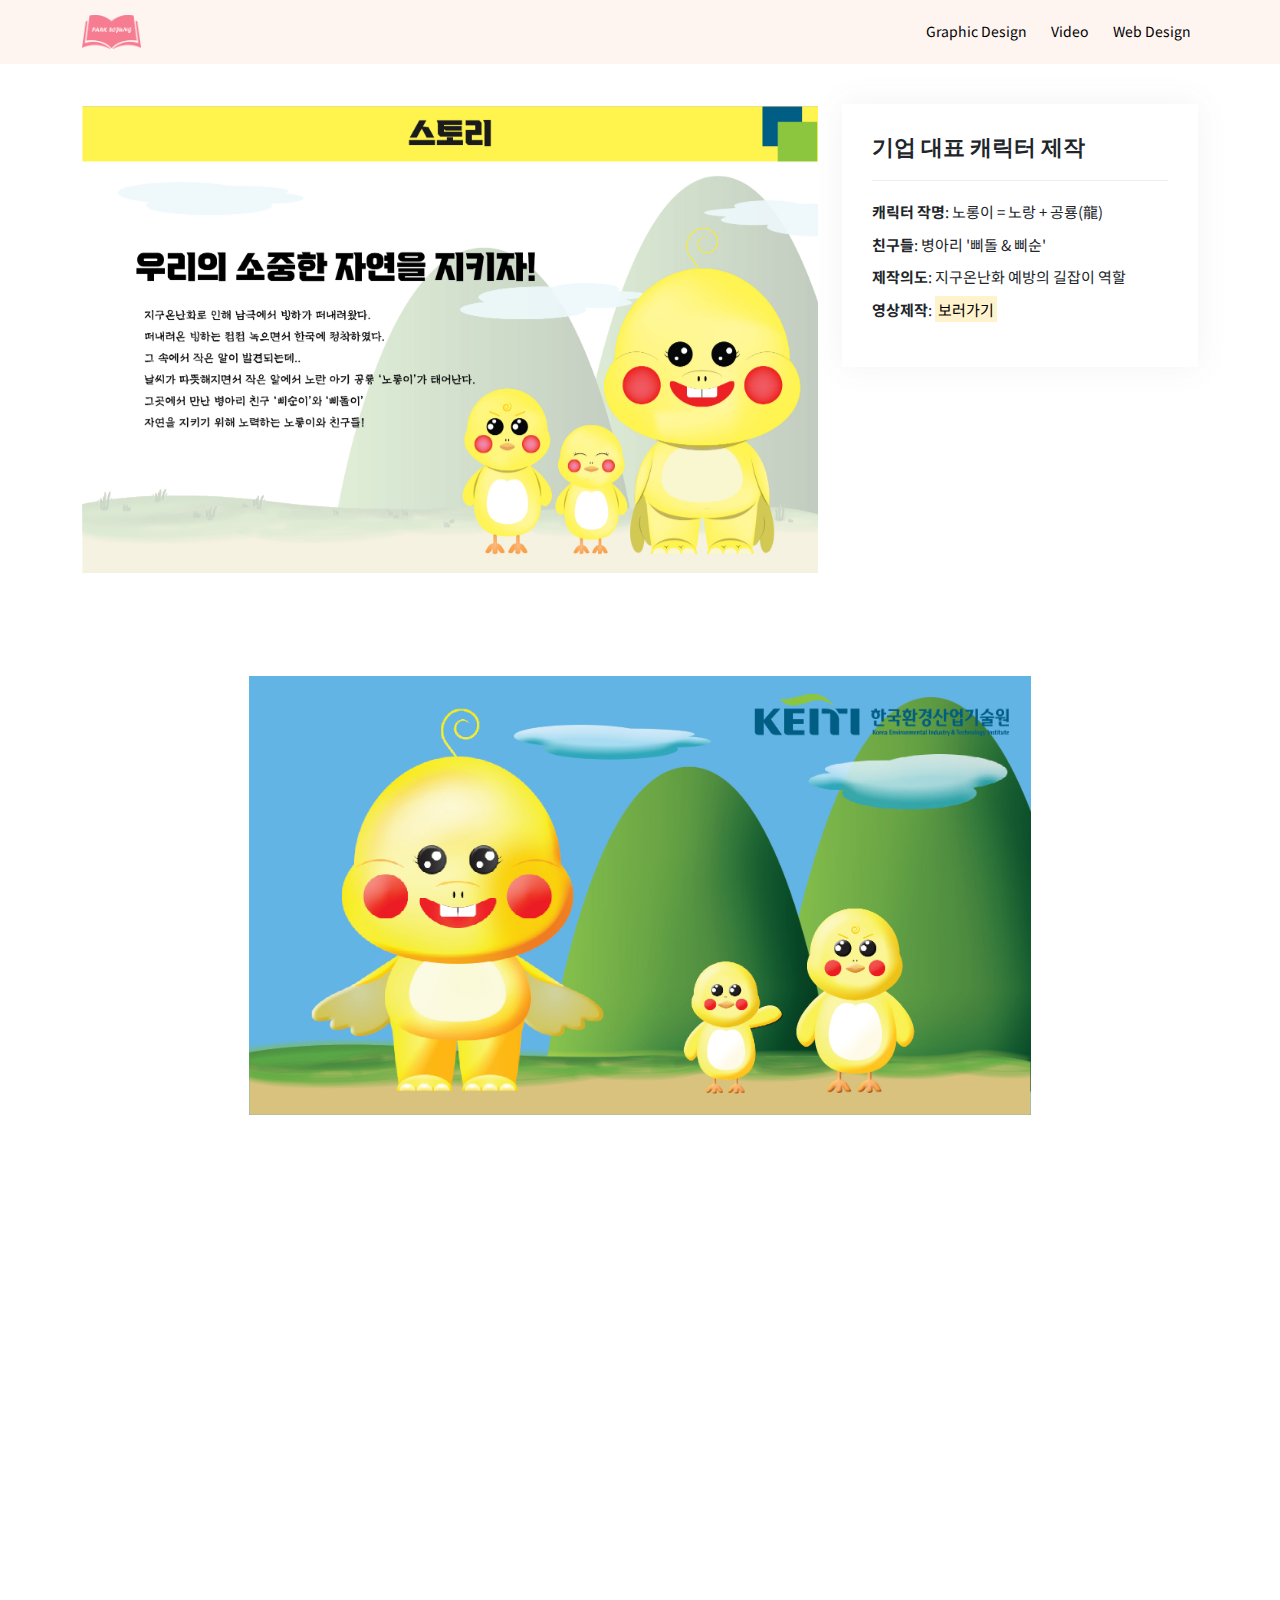
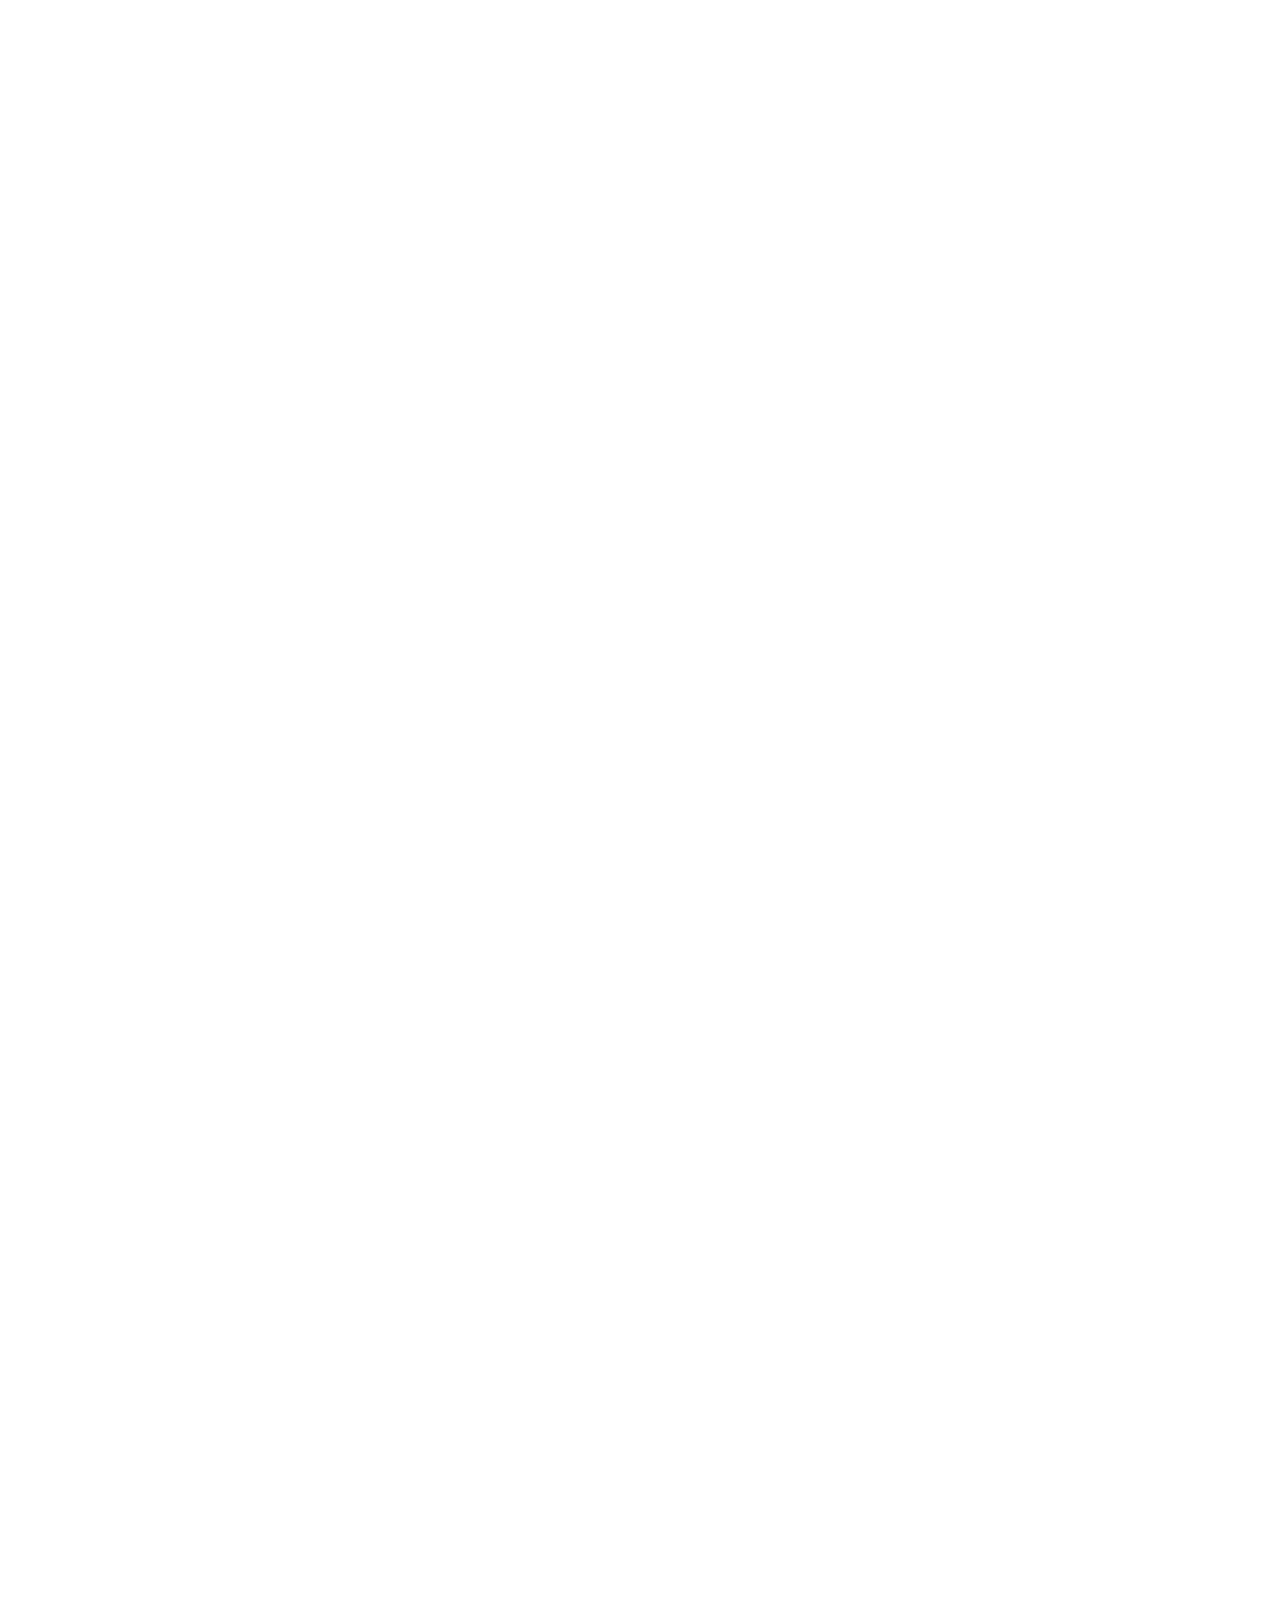
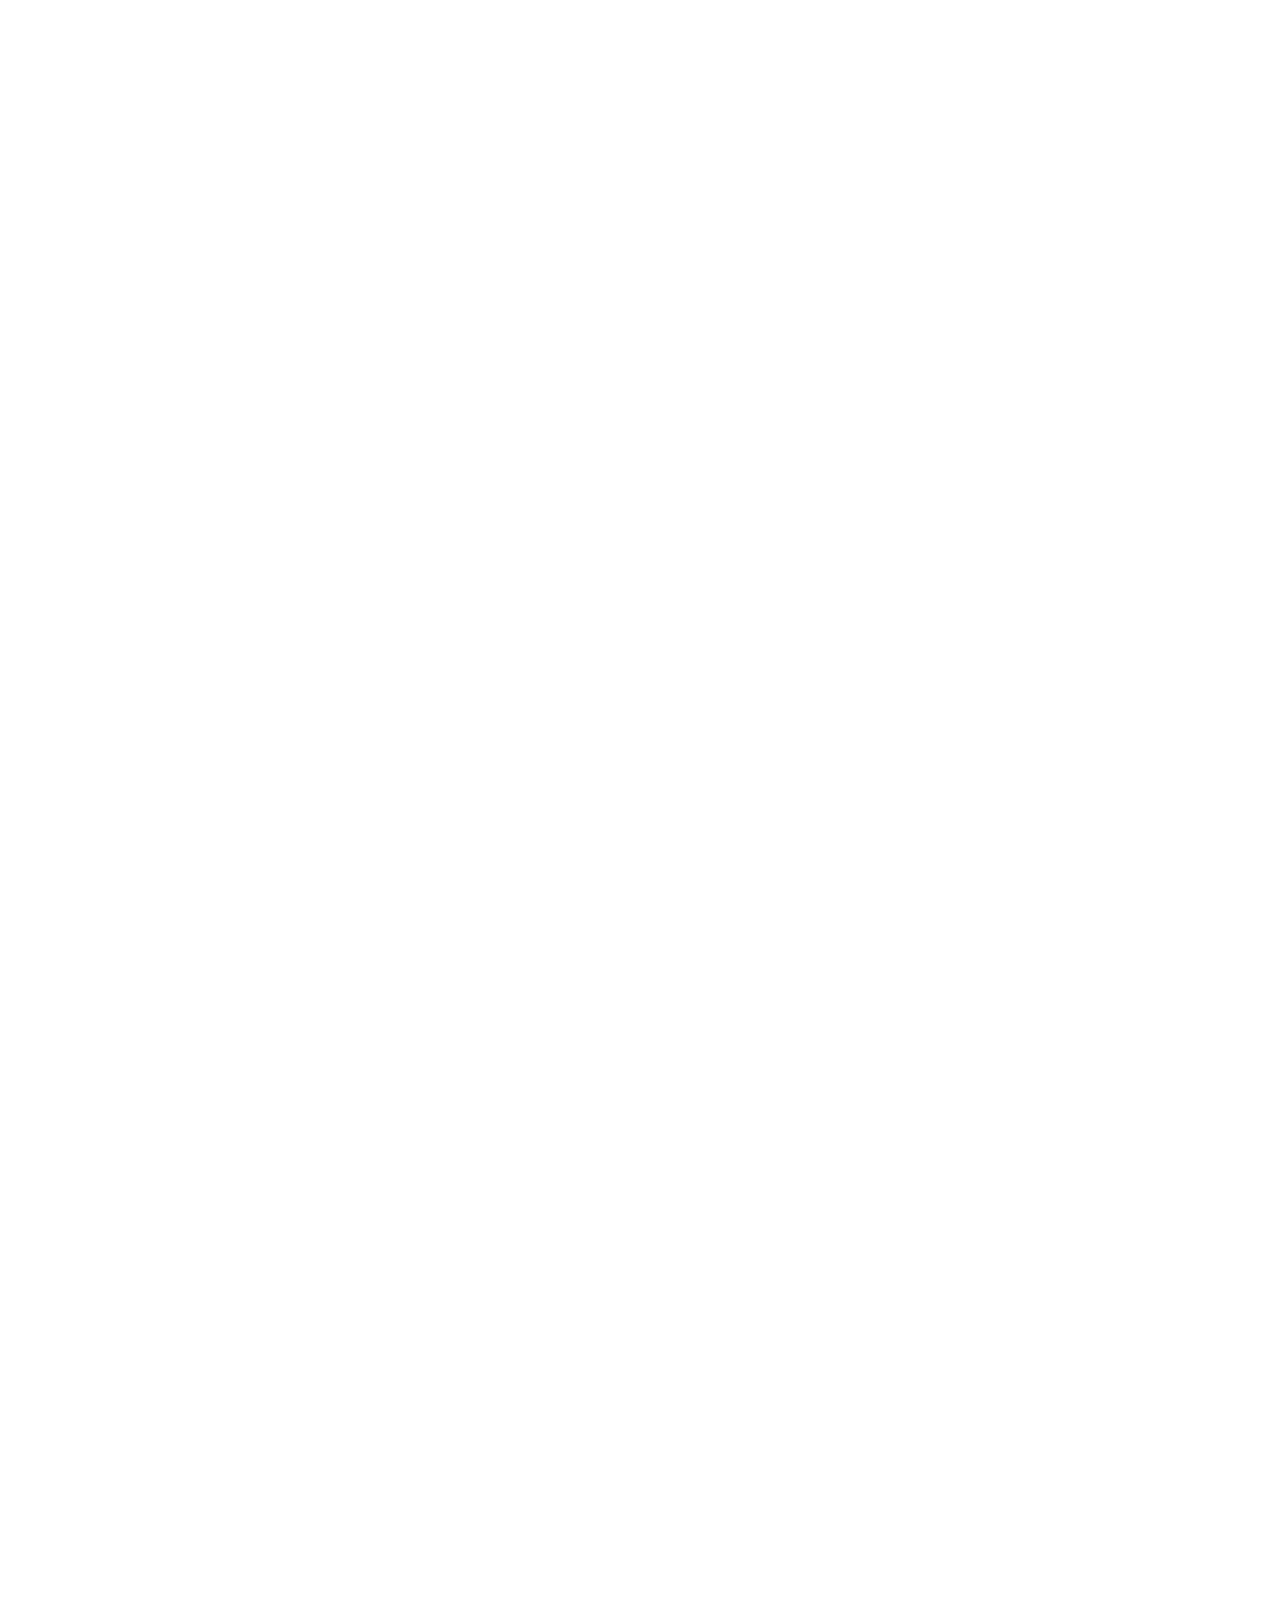
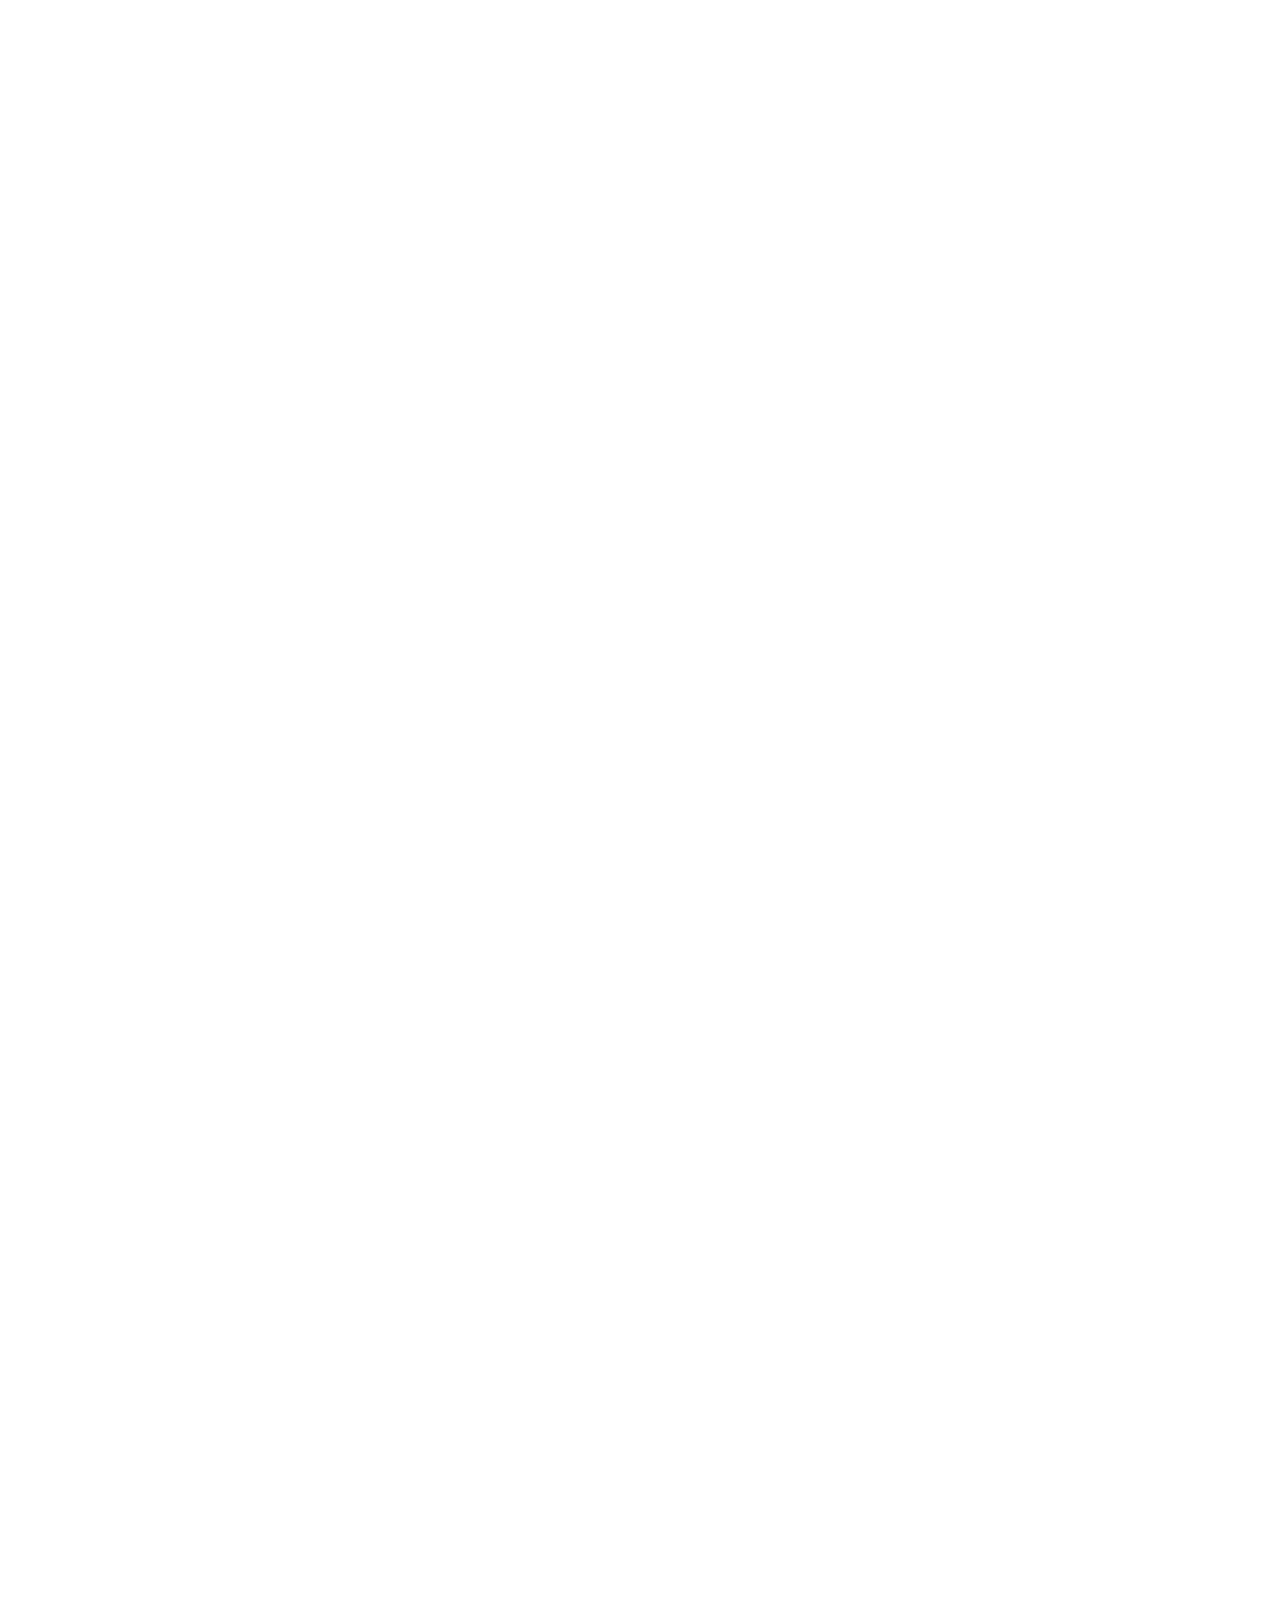
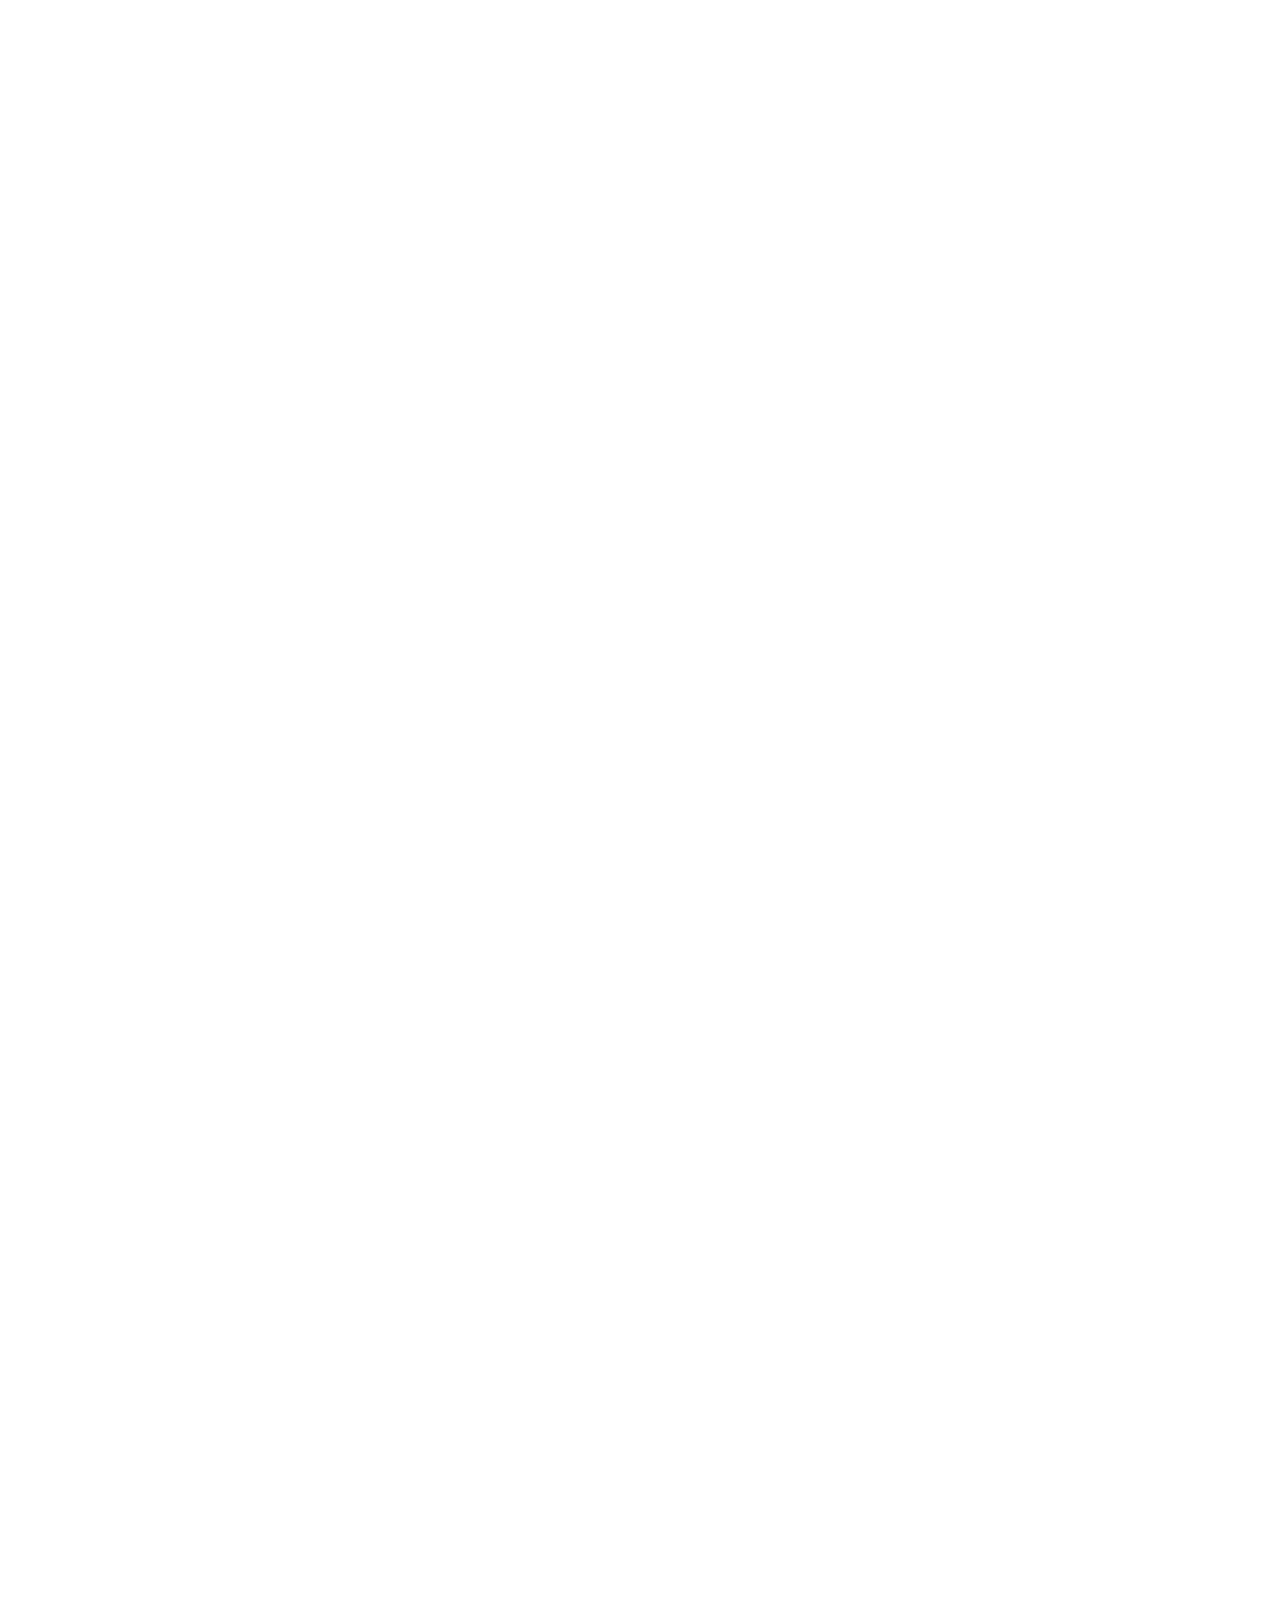
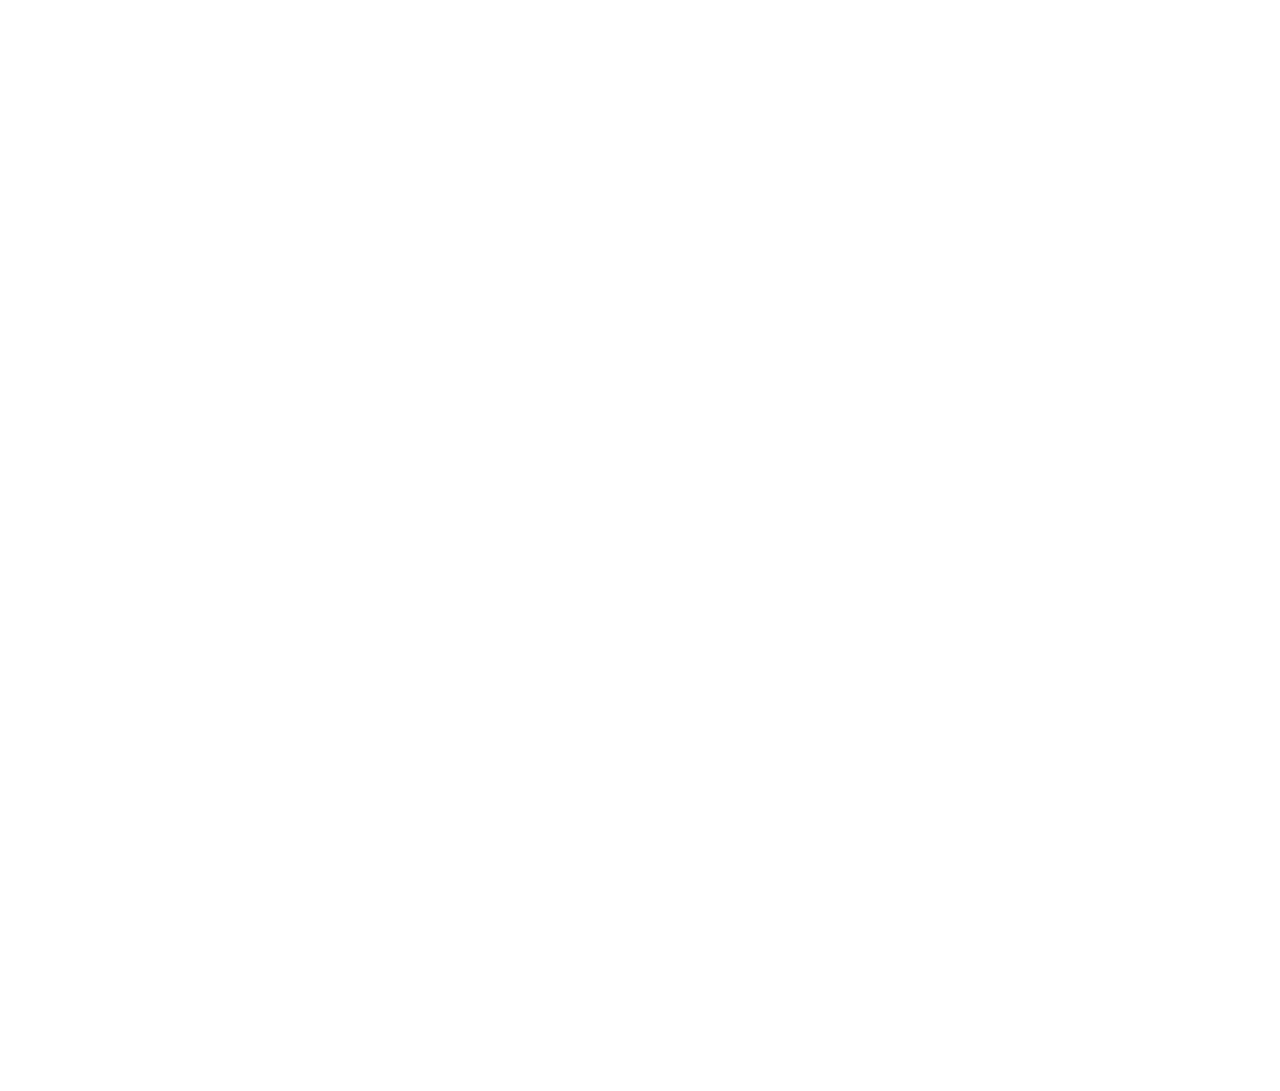
<file: Graphics Design Gallery/sub/character/character.html>
<!DOCTYPE html>
<html lang="en">
<head>
  <meta charset="utf-8">
  <meta content="width=device-width, initial-scale=1.0" name="viewport">
  <title>character</title>
  <meta content="" name="description">
  <meta content="" name="keywords">
  <link href="assets/img/nolong.png" rel="icon">
  <link href="https://fonts.googleapis.com/css?family=Open+Sans:300,300i,400,400i,600,600i,700,700i|Raleway:300,300i,400,400i,600,600i,700,700i" rel="stylesheet">
  <link href="assets/vendor/aos/aos.css" rel="stylesheet">
  <link href="assets/vendor/bootstrap/css/bootstrap.min.css" rel="stylesheet">
  <link href="assets/vendor/bootstrap-icons/bootstrap-icons.css" rel="stylesheet">
  <link href="assets/vendor/boxicons/css/boxicons.min.css" rel="stylesheet">
  <link href="assets/vendor/glightbox/css/glightbox.min.css" rel="stylesheet">
  <link href="assets/vendor/swiper/swiper-bundle.min.css" rel="stylesheet">
  <link href="css/style1.css" rel="stylesheet">
  <link rel="stylesheet" href="https://unpkg.com/aos@next/dist/aos.css" />
</head>
<body>
  <main id="main">
    <section class="breadcrumbs">
      <div class="container">
        <div class="d-flex justify-content-between align-items-center">
          <a href="../../../index.html"><img src="../../../images/logo.png" width="7%" alt="">
          </a>
          <ol>
            <li><a href="../../../Graphics Design Gallery/index.html" class="weith">Graphic Design</a></li>
            <li><a href="../../../Video Production Gallery/index.html" class="weith">Video</a></li>      
            <li><a href="../../../Web Design/index.html" class="991">Web Design</a></li>      
          </ol>
        </div>
      </div>
    </section>
    <section id="portfolio-details" class="portfolio-details">
      <div class="container">
        <div class="row gy-4">
          <div class="col-lg-8">
            <div class="portfolio-details-slider swiper">
              <div class="swiper-wrapper align-items-center">
                <div class="swiper-slide">
                  <img src="img/portfolio-1.png" alt="">
                </div>
                <div class="swiper-slide">
                  <img src="img/portfolio-2.png" alt="">
                </div>
                <div class="swiper-slide">
                  <img src="img/portfolio-3.png" alt="">
                </div>
              </div>
              <div class="swiper-pagination"></div>
            </div>
          </div>
          <div class="col-lg-4">
            <div class="portfolio-info">
              <h3>기업 대표 캐릭터 제작</h3>
              <ul>
                <li><strong>캐릭터 작명</strong>: 노롱이 = 노랑 + 공룡(龍)</li>
                <li><strong>친구들</strong>: 병아리 '삐돌 & 삐순'</li>
                <li><strong>제작의도</strong>: 지구온난화 예방의 길잡이 역할</li>
                <li><strong>영상제작</strong>: <a href="../../../Video Production Gallery/sub/public/public.html"><mark>보러가기</mark></a></li>
              </ul>
            </div>     
          </div>
        </div>
      </div>
    </section>
 <main2 id="main2">
        <section id="portfolio-details container" class="portfolio-details">
          <div class="container">
                <div class="row gy-12">
                  <div class="col-lg-12">
                      <div class="portfolio-details-slider swiper">
                          <div  class="swiper-wrapper align-items-center">
                          <img data-aos-delay="200" src="img/character page1.png" alt="">                                  
                          </div>
                          <div  class="swiper-wrapper align-items-center">
                          <img data-aos="fade-up" data-aos-delay="200" src="img/character page2.png" alt="">                                  
                          </div>
                          <div  class="swiper-wrapper align-items-center">
                          <img data-aos="fade-left" data-aos-delay="200" src="img/character page3.png" alt="">                                  
                          </div>
                          <div  class="swiper-wrapper align-items-center">
                          <img data-aos="fade-right" data-aos-delay="200" src="img/character page4.png" alt="">                                  
                          </div>
                          <div  class="swiper-wrapper align-items-center">
                          <img data-aos="fade-up" data-aos-delay="200" src="img/character page5.png" alt="">                                  
                          </div>
                          <div  class="swiper-wrapper align-items-center">
                          <img data-aos="fade-left" data-aos-delay="200" src="img/character page6.png" alt="">                                  
                          </div>
                          <div  class="swiper-wrapper align-items-center">
                          <img data-aos="fade-up" data-aos-delay="200" src="img/character page7.png" alt="">                                  
                          </div>
                          <div  class="swiper-wrapper align-items-center">
                          <img data-aos="fade-left" data-aos-delay="200" src="img/character page8.png" alt="">                                  
                          </div>
                          <div  class="swiper-wrapper align-items-center">
                          <img data-aos="fade-right" data-aos-delay="200" src="img/character page9.png" alt="">                                  
                          </div>
                          <div  class="swiper-wrapper align-items-center">
                          <img data-aos="fade-left" data-aos-delay="200" src="img/character page10.png" alt="">                                  
                          </div>
                          <div  class="swiper-wrapper align-items-center">
                          <img data-aos="fade-right" data-aos-delay="200" src="img/character page11.png" alt="">                                  
                          </div>
                          <div  class="swiper-wrapper align-items-center">
                          <img data-aos="fade-left" data-aos-delay="200" src="img/character page12.png" alt="">                                  
                          </div>
                          <div  class="swiper-wrapper align-items-center">
                          <img data-aos="fade-right" data-aos-delay="200" src="img/character page13.png" alt="">                                  
                          </div>
                          <div  class="swiper-wrapper align-items-center">
                          <img data-aos="fade-left" data-aos-delay="200" src="img/character page14.png" alt="">                                  
                          </div>
                          <div  class="swiper-wrapper align-items-center">
                          <img data-aos="fade-right" data-aos-delay="200" src="img/character page15.png" alt="">                                  
                          </div>
                          <div  class="swiper-wrapper align-items-center">
                          <img data-aos="fade-up" data-aos-delay="200" src="img/character page16.png" alt="">                                  
                          </div>                                            
                      </div>
                  </div>        
      </section>
    </main2>
  <a href="#" class="back-to-top d-flex align-items-center justify-content-center"><i class="bi bi-arrow-up-short"></i></a>
  <script src="assets/vendor/aos/aos.js"></script>
  <script src="assets/vendor/bootstrap/js/bootstrap.bundle.min.js"></script>
  <script src="assets/vendor/glightbox/js/glightbox.min.js"></script>
  <script src="assets/vendor/isotope-layout/isotope.pkgd.min.js"></script>
  <script src="assets/vendor/swiper/swiper-bundle.min.js"></script>
  <script src="assets/vendor/php-email-form/validate.js"></script>
  <script src="assets/js/main.js"></script>
  <script src="https://unpkg.com/aos@next/dist/aos.js"></script>
  <script>
    AOS.init();
  </script>
</body>
</html>
</file>
<file: Graphics Design Gallery/sub/character/css/style1.css>
@import url('https://fonts.googleapis.com/css2?family=Dongle:wght@300&family=IBM+Plex+Sans+KR&family=Noto+Sans+KR:wght@300;400;500&family=Poppins:wght@700&family=Roboto:wght@100;300;400;500;700&display=swap');
*{
  margin: 0 auto;
  font-family: 'Noto Sans KR', sans-serif;
}
body {
  color: #212529;
}
a {
  color: #000000;
  text-decoration: none;
}
a:hover {
  color: #393cff;
  text-decoration: none;
}
h1, h2, h3, h4, h5, h6, .font-primary {
  font-family: "Raleway", sans-serif;
}
/*------------------*/
.back-to-top {
  position: fixed;
  visibility: hidden;
  opacity: 0;
  right: 15px;
  bottom: 15px;
  z-index: 99999;
  background: #eb5d1e;
  width: 40px;
  height: 40px;
  border-radius: 4px;
  transition: all 0.4s;
}
.back-to-top i {
  font-size: 24px;
  color: #fff;
  line-height: 0;
}
.back-to-top:hover {
  background: #ee7843;
  color: #fff;
}
.back-to-top.active {
  visibility: visible;
  opacity: 1;
}
/*------------------*/
@media screen and (max-width: 768px) {
  [data-aos-delay] {
    transition-delay: 0 !important;
  }
}
/*------------------*/
section {
  padding: 60px 0;
  overflow: hidden;
}
.section-bg {
  background-color: #fef8f5;
}
.section-title {
  text-align: center;
  padding-bottom: 30px;
}
.section-title h2 {
  font-size: 24px;
  font-weight: 700;
  padding-bottom: 0;
  line-height: 1px;
  margin-bottom: 15px;
  color: #c2b7b1;
}
.section-title p {
  padding-bottom: 15px;
  margin-bottom: 15px;
  position: relative;
  font-size: 32px;
  font-weight: 700;
  color: #4e4039;
}
.section-title p::after {
  content: "";
  position: absolute;
  display: block;
  width: 60px;
  height: 2px;
  background: #eb5d1e;
  bottom: 0;
  left: calc(50% - 30px);
}
/*------------------*/
.breadcrumbs {
  padding: 15px 0;
  background-color: #fef5f1;
  min-height: 40px;  
  margin: auto;
}
.breadcrumbs h2 {
  font-size: 24px;
  font-weight: 300;
}
.breadcrumbs ol {
  width: 350px;
  display: flex;
  flex-wrap: wrap;
  list-style: none;
  padding: 0;
  margin: 0;
  font-size: 14px;
  float: right;
}
.breadcrumbs ol li+li {
  padding-left: 10px;
}
.breadcrumbs ol li+li::before {
  display: inline-block;
  padding-right: 10px;
  color: #6c757d;
}
@media (max-width: 1000px) {
  .breadcrumbs ol {
    width: 350px;
    display: flex;
    flex-wrap: wrap;
    list-style: none;
    padding: 0;
    margin-top: 6px;
    font-size: 11px;
    float: right;}}
@media (max-width: 768px) {
  .breadcrumbs .d-flex {
    display: block !important;
  }
  .breadcrumbs ol {
    /* display: block; */
  }
  .breadcrumbs ol li {      
    display: inline;
  }
}
/*------------------*/
.portfolio-details {
  padding-top: 40px;
}
.portfolio-details .portfolio-details-slider img {
  width: 100%;
}
#main2 .portfolio-details .portfolio-details-slider img {
  width: 70%;
  margin: 0 auto;
}
.portfolio-details .portfolio-details-slider .swiper-pagination {
  margin-top: 20px;
  position: relative;
}
.portfolio-details .portfolio-details-slider .swiper-pagination .swiper-pagination-bullet {
  width: 12px;
  height: 12px;
  background-color: #fff;
  opacity: 1;
  border: 1px solid #eb5d1e;
}
.portfolio-details .portfolio-details-slider .swiper-pagination .swiper-pagination-bullet-active {
  background-color: #eb5d1e;
}
.portfolio-details .portfolio-info {
  padding: 30px;
  box-shadow: 0px 0 30px rgba(122, 105, 96, 0.08);
}
.portfolio-details .portfolio-info h3 {
  font-size: 22px;
  font-weight: 700;
  margin-bottom: 20px;
  padding-bottom: 20px;
  border-bottom: 1px solid #eee;
}
.portfolio-details .portfolio-info ul {
  list-style: none;
  padding: 0;
  font-size: 15px;
}
.portfolio-details .portfolio-info ul li+li {
  margin-top: 10px;
}
.portfolio-details .portfolio-description {
  padding-top: 30px;
}
.portfolio-details .portfolio-description h2 {
  font-size: 26px;
  font-weight: 700;
  margin-bottom: 20px;
}
.portfolio-details .portfolio-description p {
  padding: 0;
}
</file>
